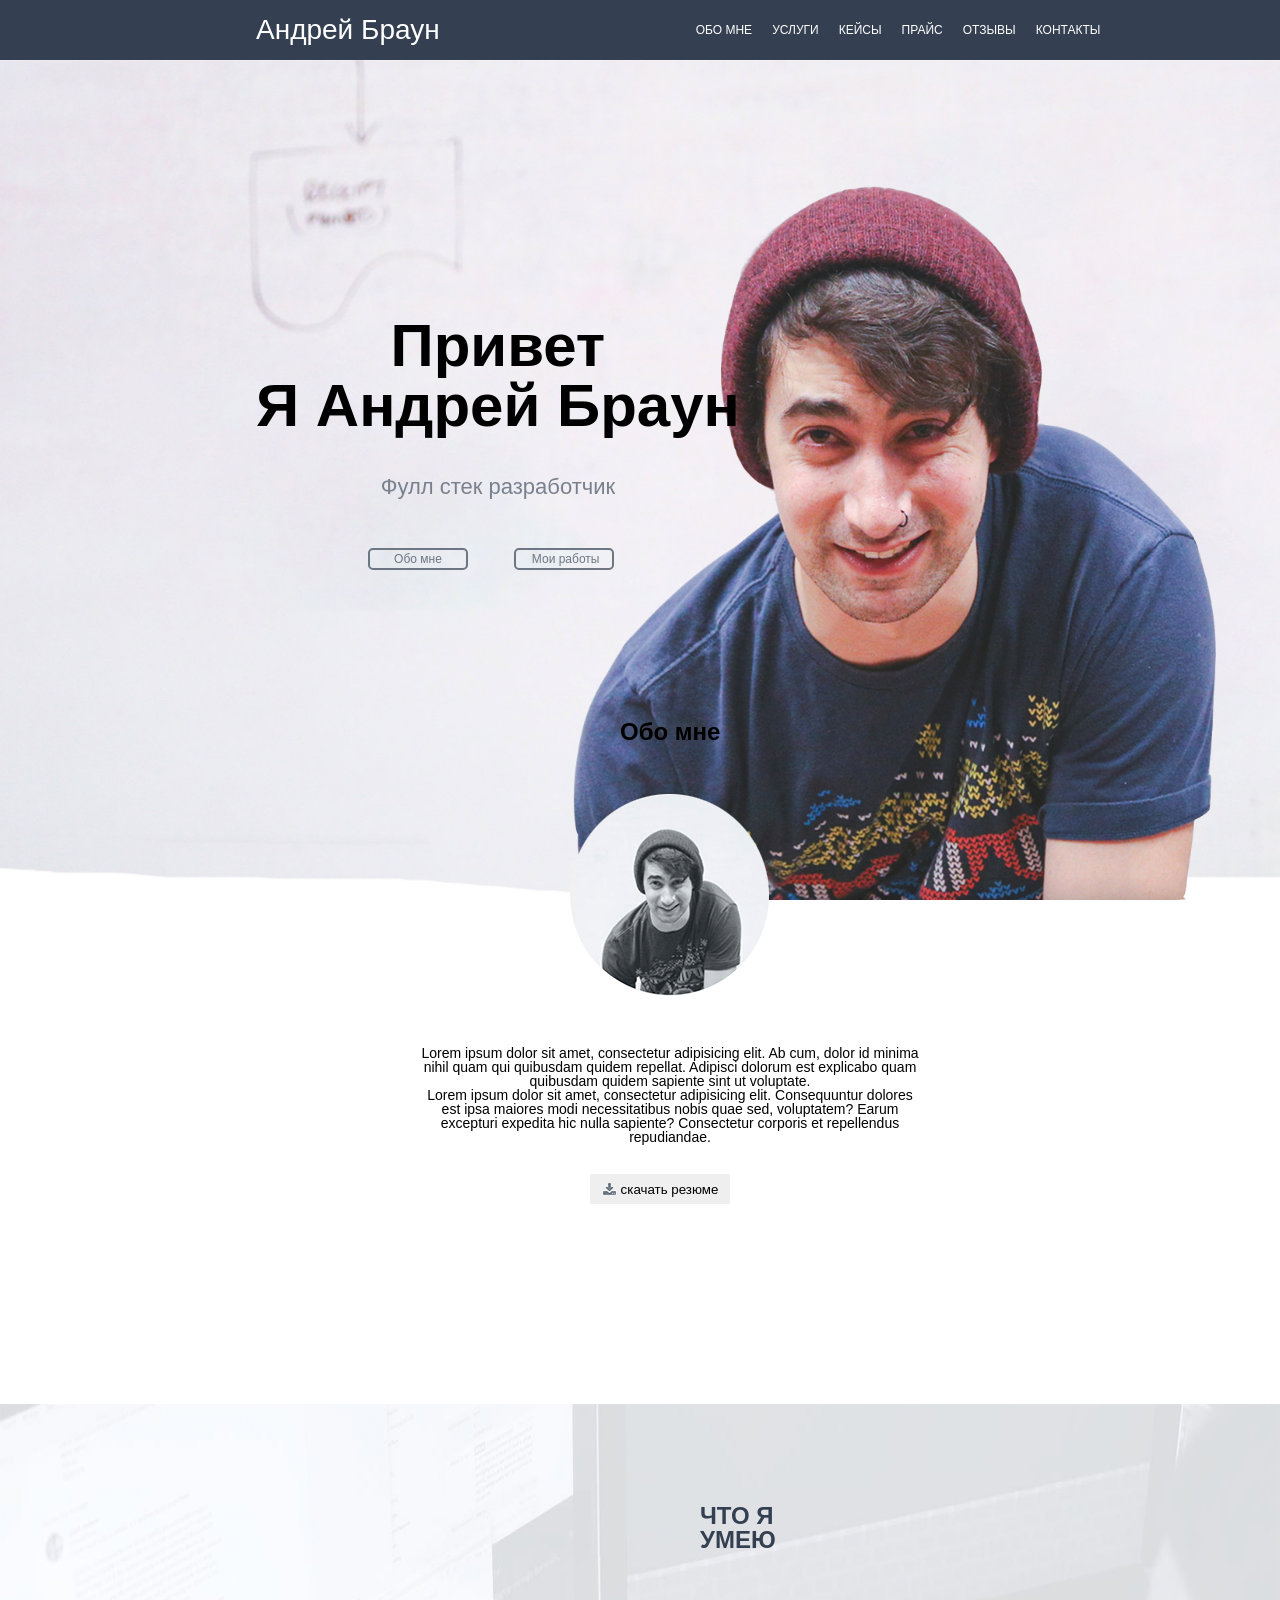
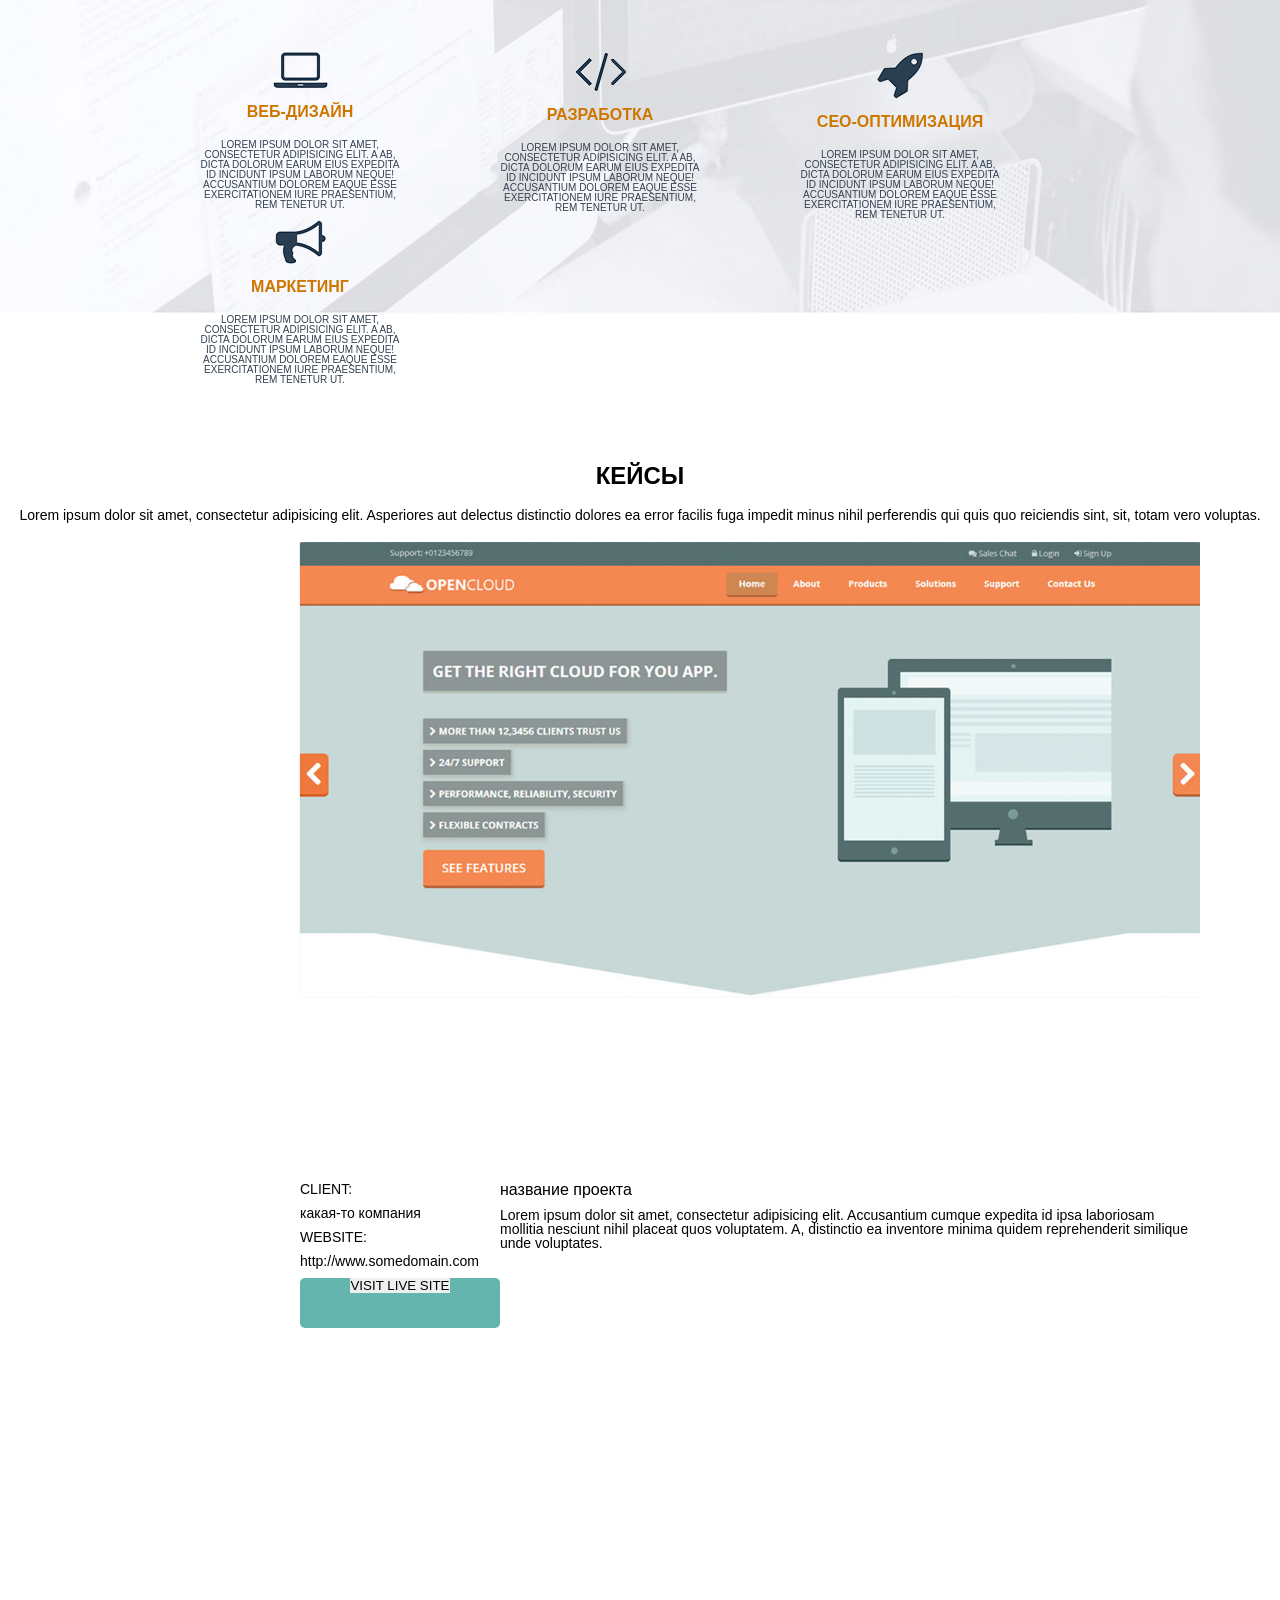
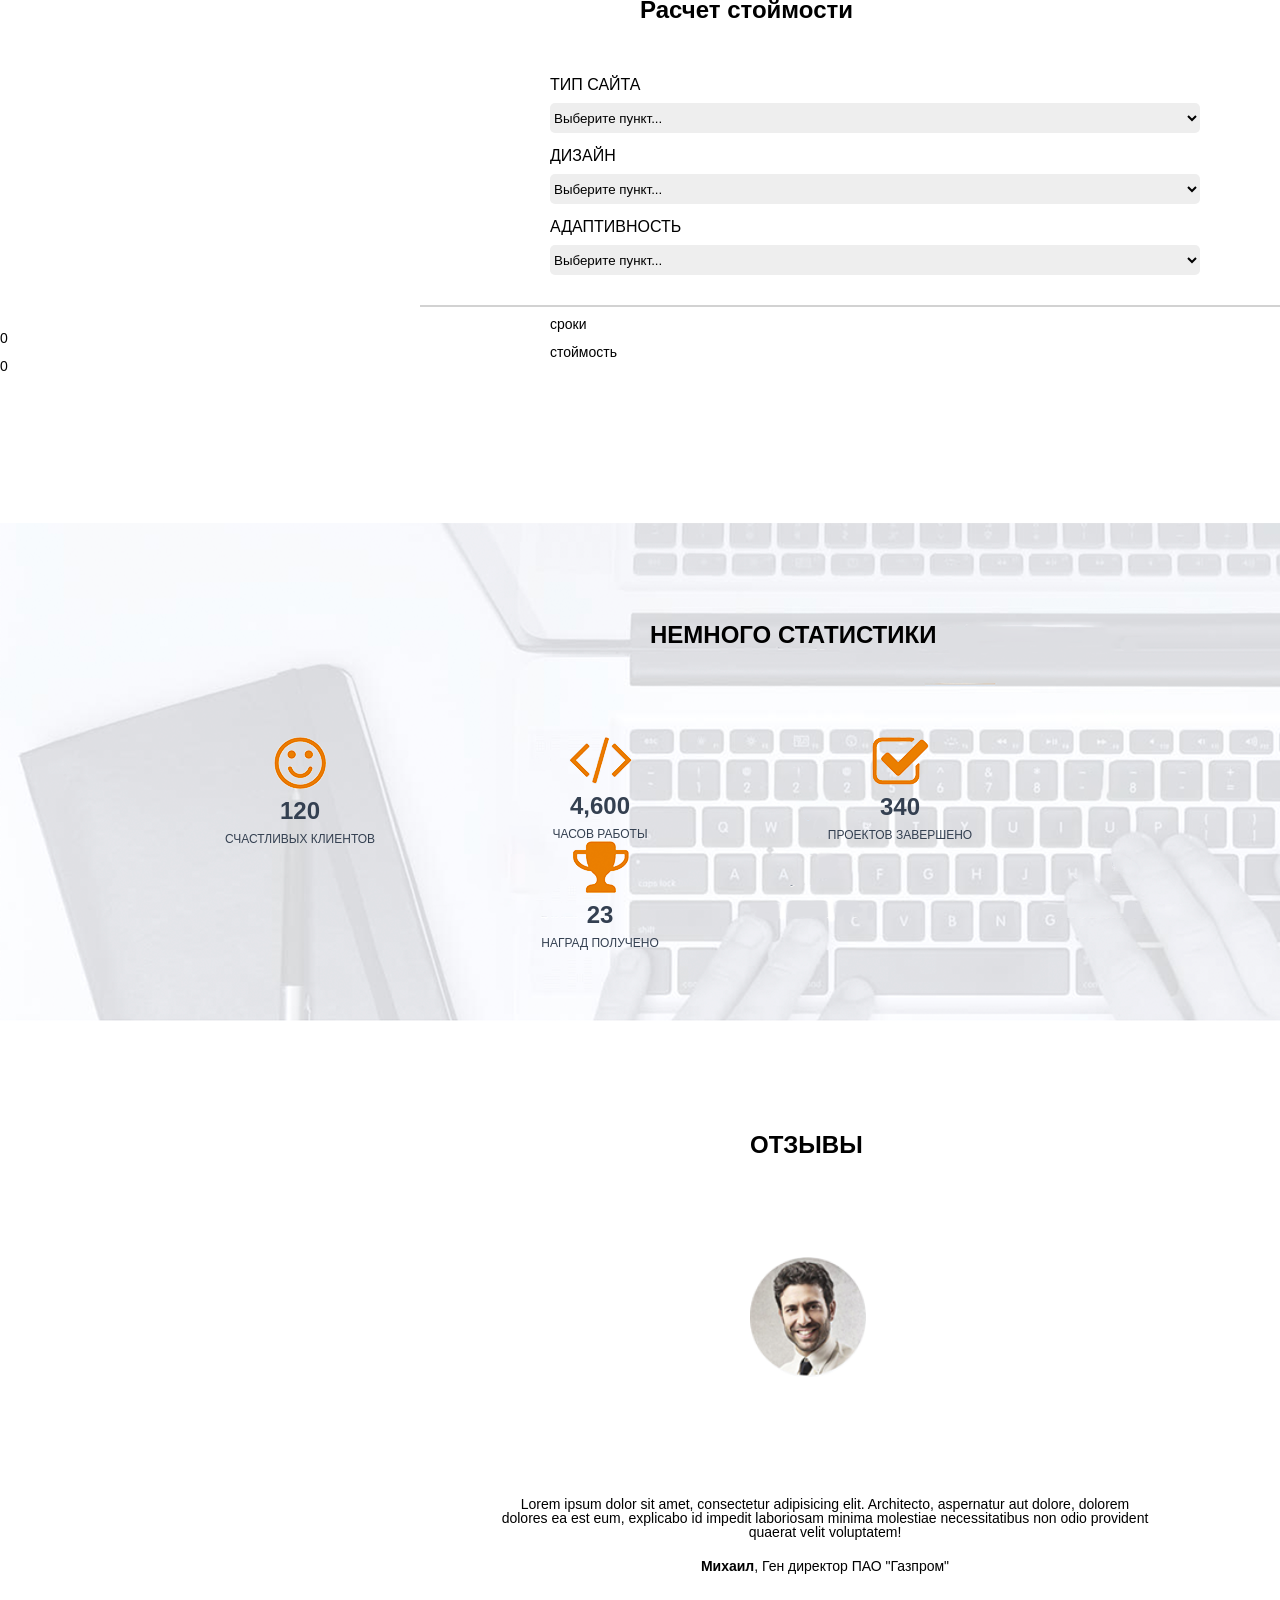
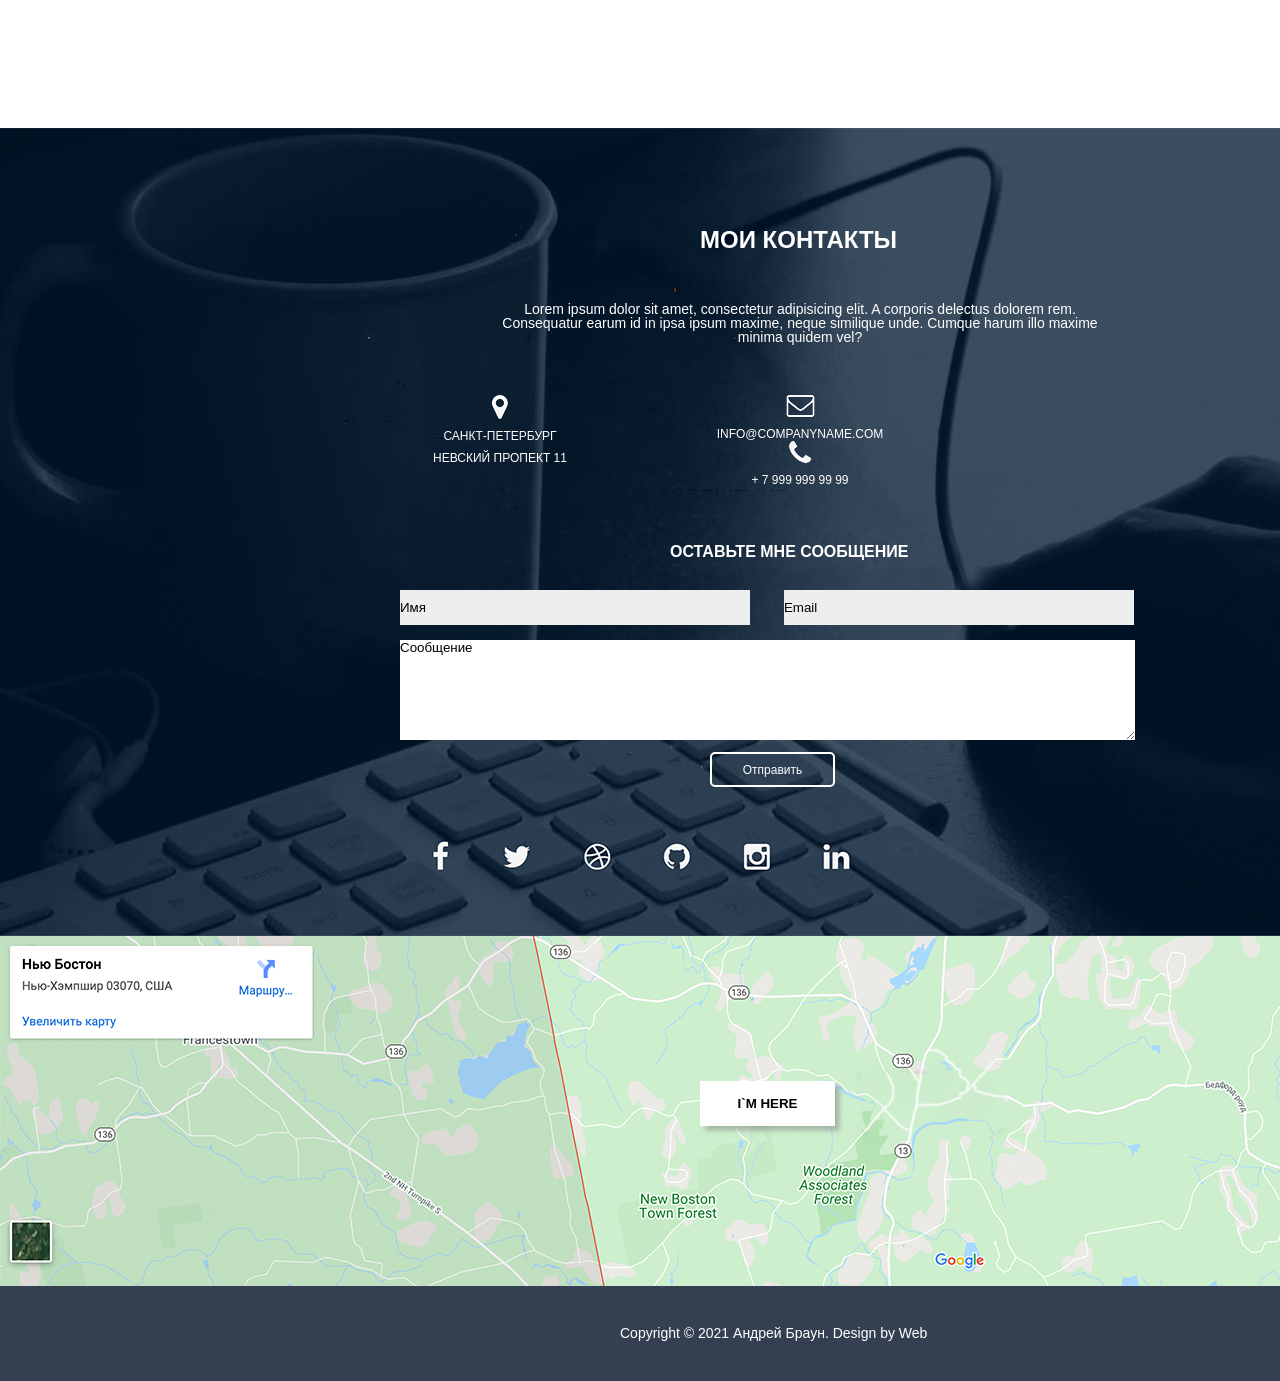
<file: src/index.html>
<!DOCTYPE html>
<html lang="en">
<head>
    <meta charset="UTF-8">
    <title>Title</title>
    <meta name="author" content="irakli">
    <meta name="robots" content="all">
    <link rel="stylesheet" href="css/style.css">
    <link rel="stylesheet" href="css/reset.css">
</head>
<body>
<header>
    <nav>
        <div class="logo">Андрей Браун</div>
        <div class="menu">
            <ul>
                <li>Обо мне</li>
                <li>Услуги</li>
                <li>Кейсы</li>
                <li>Прайс</li>
                <li>Отзывы</li>
                <li>Контакты</li>
            </ul>
        </div>
    </nav>
</header>
<div class="main">
    <div class="title_container">
        <h1>Привет<br>Я Андрей Браун</h1>
        <h4>Фулл стек разработчик</h4>
        <input type="submit" value="Обо мне">
        <input type="submit" value="Мои работы">
    </div>


    <div class="about">
        <h2>Oбо мне</h2>
        <img id="man" src="img/фотка2.png">
        <p>Lorem ipsum dolor sit amet, consectetur adipisicing elit. Ab cum, dolor id minima nihil quam qui quibusdam quidem
            repellat. Adipisci dolorum est explicabo quam quibusdam quidem sapiente sint ut voluptate.</p>
        <p>Lorem ipsum dolor sit amet, consectetur adipisicing elit. Consequuntur dolores est ipsa maiores modi
            necessitatibus nobis quae sed, voluptatem? Earum excepturi expedita hic nulla sapiente? Consectetur corporis et
            repellendus repudiandae.</p>
        <div class="saveRez">
            <button type="submit" ><img src="img/иконка.png" alt="Кнопка «button»">скачать резюме</button>
        </div>
    </div>
</div>

<div  class="skills">
    <h2>Что я умею</h2>
    <div class="menuSkills">
        <ul>
            <li>
                <img src="img/ноут.png">
                <h4>Веб-дизайн</h4>
                <p>Lorem ipsum dolor sit amet, consectetur adipisicing elit. A ab, dicta dolorum earum eius expedita
                    id incidunt ipsum laborum neque! Accusantium dolorem eaque esse exercitationem iure praesentium,
                    rem tenetur ut.</p>
            </li>
            <li>
                <img src="img/знак.png">
                <h4>разработка</h4>
                <p>Lorem ipsum dolor sit amet, consectetur adipisicing elit. A ab, dicta dolorum earum eius expedita
                    id incidunt ipsum laborum neque! Accusantium dolorem eaque esse exercitationem iure praesentium,
                    rem tenetur ut.</p>
            </li>
            <li>
                <img src="img/ракета.png">
                <h4>CEO-оптимизация</h4>
                <p>Lorem ipsum dolor sit amet, consectetur adipisicing elit. A ab, dicta dolorum earum eius expedita
                    id incidunt ipsum laborum neque! Accusantium dolorem eaque esse exercitationem iure praesentium,
                    rem tenetur ut.</p>
            </li>
            <li>
                <img src="img/граммофон.png">
                <h4>Маркетинг</h4>
                <p>Lorem ipsum dolor sit amet, consectetur adipisicing elit. A ab, dicta dolorum earum eius expedita
                    id incidunt ipsum laborum neque! Accusantium dolorem eaque esse exercitationem iure praesentium,
                    rem tenetur ut.</p>
            </li>
        </ul>
    </div>
</div>

<div class="case">
    <h2 id="cases">кейсы</h2>
    <p id="casesText">Lorem ipsum dolor sit amet, consectetur adipisicing elit. Asperiores aut delectus distinctio dolores ea error
        facilis fuga impedit minus nihil perferendis qui quis quo reiciendis sint, sit, totam vero voluptas.</p>
    <img src="img/фотка.png">
    <div class="details">
        <div class="elem">
            <div class="q1el">
                <h4 id="client">CLIENT:</h4>
                <p id="someCompany">какая-то компания</p>
                <h4 id="website">WEBSITE:</h4>
                <p id="url">http://www.somedomain.com</p>

                <div class="buttonDiv"><input id="buttonCase" type="submit" value="VISIT LIVE SITE"></div>
            </div>
            <div class="q3el">
                <h4 id="projectName">название проекта</h4>
                <p id="projectNameText">Lorem ipsum dolor sit amet, consectetur adipisicing elit. Accusantium cumque expedita id ipsa laboriosam
                    mollitia nesciunt nihil placeat quos voluptatem. A, distinctio ea inventore minima quidem reprehenderit
                    similique unde voluptates.</p>
            </div>
        </div>
    </div>
</div>


<div class="priceCount">
    <h2>Расчет стоймости</h2>
    <h3>тип сайта</h3>
    <select><option selected>Выберите пункт...</option></select>
    <h3>дизайн</h3>
    <select><option selected>Выберите пункт...</option></select>
    <h3>адаптивность</h3>
    <select><option selected>Выберите пункт...</option></select>
    <img src="img/линия%20подитога.png">
    <h4>сроки</h4>0
    <h4>стоймость</h4>0
</div>

<div class="statistic">
    <h2 id="someStatistic">немного статистики</h2>
    <div class="elements">
        <ul>
            <li>
                <img src="img/смайл.png">
                <h2>120</h2>
                <h4>счастливых клиентов</h4>
            </li>
            <li>
                <img src="img/скобки.png">
                <h2>4,600</h2>
                <h4>часов работы</h4>
            </li>
            <li>
                <img src="img/галочка.png">
                <h2>340</h2>
                <h4>проектов завершено</h4>
            </li>
            <li>
                <img src="img/кубок.png">
                <h2>23</h2>
                <h4>наград получено</h4>
            </li>
        </ul>
    </div>
</div>

<div class="feedback">
    <h2>отзывы</h2>
    <img src="img/фотка_мужичек.png">
    <p>Lorem ipsum dolor sit amet, consectetur adipisicing elit. Architecto, aspernatur aut dolore, dolorem dolores
        ea est eum, explicabo id impedit laboriosam minima molestiae necessitatibus non odio provident quaerat velit
        voluptatem!</p>
    <p><b>Михаил</b>, Ген директор ПАО "Газпром"</p>
</div>

<div class="contacts">
    <h2>мои контакты</h2>
    <div class="contactText">
        <p>Lorem ipsum dolor sit amet, consectetur adipisicing elit. A corporis delectus dolorem rem. Consequatur earum
            id in ipsa ipsum maxime, neque similique unde. Cumque harum illo maxime minima quidem vel?</p>
    </div>
    <div class="piece">
        <ul>
            <li>
                <img src="img/гео.png">
                <p>Санкт-петербург</p>
                <p>Невский пропект 11</p>
            </li>
            <li>
                <img src="img/конверт.png">
                <p>info@companyname.com</p>
            </li>
            <li>
                <img src="img/труба.png">
                <p>+ 7 999 999 99 99</p>
            </li>
        </ul>
    </div>
    <div class="messageForm">
        <form method="post">
            <h3>Оставьте мне сообщение</h3>
            <div class="nameEmail">
                <input type="text" value="Имя">
                <input type="email" value="Email">
            </div>
            <div class="messageT">
                <textarea>Сообщение</textarea>
            </div>
            <button type="submit">Отправить</button>
        </form>
    </div>
</div>

<div class="maps">
    <button type="submit">I`M HERE</button>
</div>




<footer class="footer">
    <p>Copyright © 2021 Андрей Браун. Design by Web</p>
</footer>
</body>
</html>
</file>
<file: src/css/style.css>
body{
    font-family: Arial, sans-serif;
}
nav{
    width: 100%;
    height: 60px;
    background: #344051;
}
.logo{
    color: #fff;
    font-size: 28px;
    line-height: 60px;
    padding-left: 20%;
    float: left;
}

.menu{
    float: left;
    padding-left: 20%;
}

.menu li{
    float: left;
    line-height: 60px;
    color: white;
    margin-right: 20px;
    font-size: 12px;
    text-transform: uppercase;
}

.main{
    width: 100%;
    height: calc(100% - 60px);
    background:url("../img/Парень.png") 90% 100%/auto 85% no-repeat, url("../img/фон.png") center/cover no-repeat;
}

.title_container{
    float: left;
    margin: 20% 0px 0px 20%;
    text-align: center;

}
.title_container h1{
    font-size: 60px;
    font-weight: bold;
}

.title_container h4{
    margin-top: 40px;
    font-size: 22px;
    color: #79818d;
}

.title_container input{
    width: 100px;
    text-align: center;
    border: 2px solid #6d7682;
    background: none;
    border-radius: 5px;
    color: #6d7682;
    font-size: 12px;
    padding: 2px 16px;
    margin: 50px 28px 0px 14px;
}
.about{
    float: left;
    padding-left: 25%;
    padding-top: 150px;

}
.about h2{
    font-weight: bold;
    padding-left: 300px;
    font-size: 24px;
}
#man{
    padding-left: 250px;
    padding-top: 50px;
    padding-bottom: 50px;
}
.saveRez{
    margin-left: 270px;
    margin-top: 30px;
}
.saveRez img{
    margin-right: 4px;
}
.about p{
    padding-left: 100px;
    width: 600px;
    text-align: center;
}
.about button{
    width: 140px;
    height: 30px;
}

.skills{
    width: 100%;
    height: 510px;
    margin-top: 200px;
    float: left;
    padding-left: 200px;
    background: url("../img/картинка фона skills.png") center/cover no-repeat;
    background-size: 100% 100%;
}
.skills h2{
    margin:100px 500px 100px 500px;
    font-size: 24px;
    font-weight: bold;
    text-transform: uppercase;
    color: #344051;
}
.menuSkills{
    float: left;
}

.menuSkills li{
    text-align: center;
    width: 200px;
    float: left;
    color: white;
    margin-right: 100px;
    font-size: 12px;
    text-transform: uppercase;
}

.menuSkills li h4{
    margin-top: 15px;
    margin-bottom: 20px;
    color: #cf7600;
    font-size: 16px;
}
.menuSkills li p{
    color: #344051;
    font-size: 10px;
}
.case{
    width: 100%;
    float: left;
    padding-top: 150px;
}

#cases{
    text-align: center;
    font-size: 24px;
    font-weight: bold;
    text-transform: uppercase;
    margin-bottom: 20px;
}
#casesText{
    text-align: center;
    margin-bottom: 20px;
}
.case img{
    max-width: 1200px;
    padding-bottom: 0;
}
.details{
    padding-left: 300px;
}
.q1el{
    width: 200px;
    float: left;
}

.q3el{
    width: 100%;
    margin-left: 200px;
    width: 700px;
    text-align: left;
    float: top;
}
#projectName{
    font-size: 16px;
    margin-bottom: 10px;
}
#client{
    margin-bottom: 10px;
}
#someCompany{
    margin-bottom: 10px;
}
.buttonDiv{
    margin-top: 10px;
    float: left;
    width: 200px;
    height: 50px;
    text-align: center;
    background: #63b5ae;
    border-radius: 5px;
    /*color: white;*/
    /*font-size: 12px;*/
}

#website{
    margin-bottom: 10px;
}

.priceCount{
    float: left;
    width: 100%;

}
.priceCount h2{
    width: 350px;
    margin: 270px 50% 55px 50%;
    font-size: 24px;
}
.priceCount select{
    height: 30px;
    margin-left: 550px;
    width: 650px;
    border-radius: 5px;
    background: #eeeeee;
    margin-bottom: 15px;
}
.priceCount h3{
    text-transform: uppercase;
    margin-bottom: 10px;
    font-size: 16px;
    margin-left: 550px;
}

.priceCount img{
    margin-left: 420px;
    margin-top: 15px;
    margin-bottom: 10px;
}
.priceCount h4{
    margin-left: 550px;
}
.statistic{
    margin-top: 150px;
    float: left;
    height: 500px;
    width:100%;
    background: url("../img/фонСтатистика.png") no-repeat;
}
#someStatistic{
    width: 300px;
    margin: 100px 650px 90px ;
    font-size: 24px;
    font-weight: bold;
    text-transform: uppercase;
}
.elements{
    margin-left: 200px;
}
.elements h2{
    margin: 10px;
    font-size: 24px;
    font-weight: bold;
}
.statistic li{
    text-align: center;

    width: 200px;
    float: left;
    color: #344051;
    margin-right: 100px;
    font-size: 12px;
    text-transform: uppercase;
}

.menuSkills li h4{
    font-weight: bold;
    margin-top: 15px;
    margin-bottom: 20px;
    color: #cf7600;
    font-size: 16px;
}

.feedback{
    float: left;
    margin-left: 500px;
    margin-top: 110px;
}
.feedback h2{
    margin-left: 250px;
    font-size: 24px;
    font-weight: bold;
    text-transform: uppercase;
}
.feedback img{
    margin: 100px 250px ;
    height: 120px;
}
.feedback p{
    margin-top: 20px;
    width: 650px;


    text-align: center;
}
.contacts{
    width: 100%;
    height: 808px;
    color: white;
    margin-top: 155px;
    float: left;
    background: url("../img/ФонКонтактов.png")50%  no-repeat;
}
.contacts h3{
    text-transform: uppercase;
    font-size: 16px;
    font-weight: bold;
    margin-left: 270px;
    margin-bottom: 30px;
}
.contacts h2{
    font-weight: bold;
    font-size: 24px;
    text-transform: uppercase;
    margin-left: 700px;
    margin-top: 100px;
    margin-bottom: 50px;
}
.piece{
    /*width: 100%;*/
    margin-left: 400px;
}
.piece p{
    margin-top: 10px;
}

.priceCount h2{
    font-weight: bold;
    font-size: 24px;
}
.contacts li{
    text-align: center;
    width: 200px;
    float: left;
    color: white;
    margin-right: 100px;
    font-size: 12px;
    text-transform: uppercase;
}
.contactText{
    width: 600px;
    text-align: center;
    margin-left: 500px;
    margin-bottom: 50px;
}

/*353*/
/*30*/
.nameEmail input{
    width: 350px;
    height: 35px;
    background: #eeeeee;
    margin-bottom: 15px;
    margin-right: 30px;
}
.messageForm{
    margin-top: 200px;
    margin-left: 400px;
}
.messageT textarea{
    width: 735px;
    height: 100px;
}
.messageForm button{
    border: 2px solid white;
    margin-top: 10px;
    width: 125px;
    height: 35px;
    color: white;
    margin-left: 310px;
    background: none;
    border-radius: 5px;

    font-size: 12px;
    padding: 0px 16px;
}
.maps{
    float: left;
    width: 100%;
    height: 350px;
    background: url("../img/Карта копия.png") no-repeat;
}
.maps button{
    width: 135px;
    height: 45px;
    background: white;
    margin-top: 145px;
    font-weight: bold;
    margin-left: 700px;
    box-shadow: 0.4em 0.4em 5px rgba(122,122,122,0.5);
}
.footer{
    width: 100%;
    height: 95px;
    background:#344051 ;
    float: left;
    color: white;
}
.footer p{
    margin-top: 40px;
    margin-left: 620px;
}
</file>
